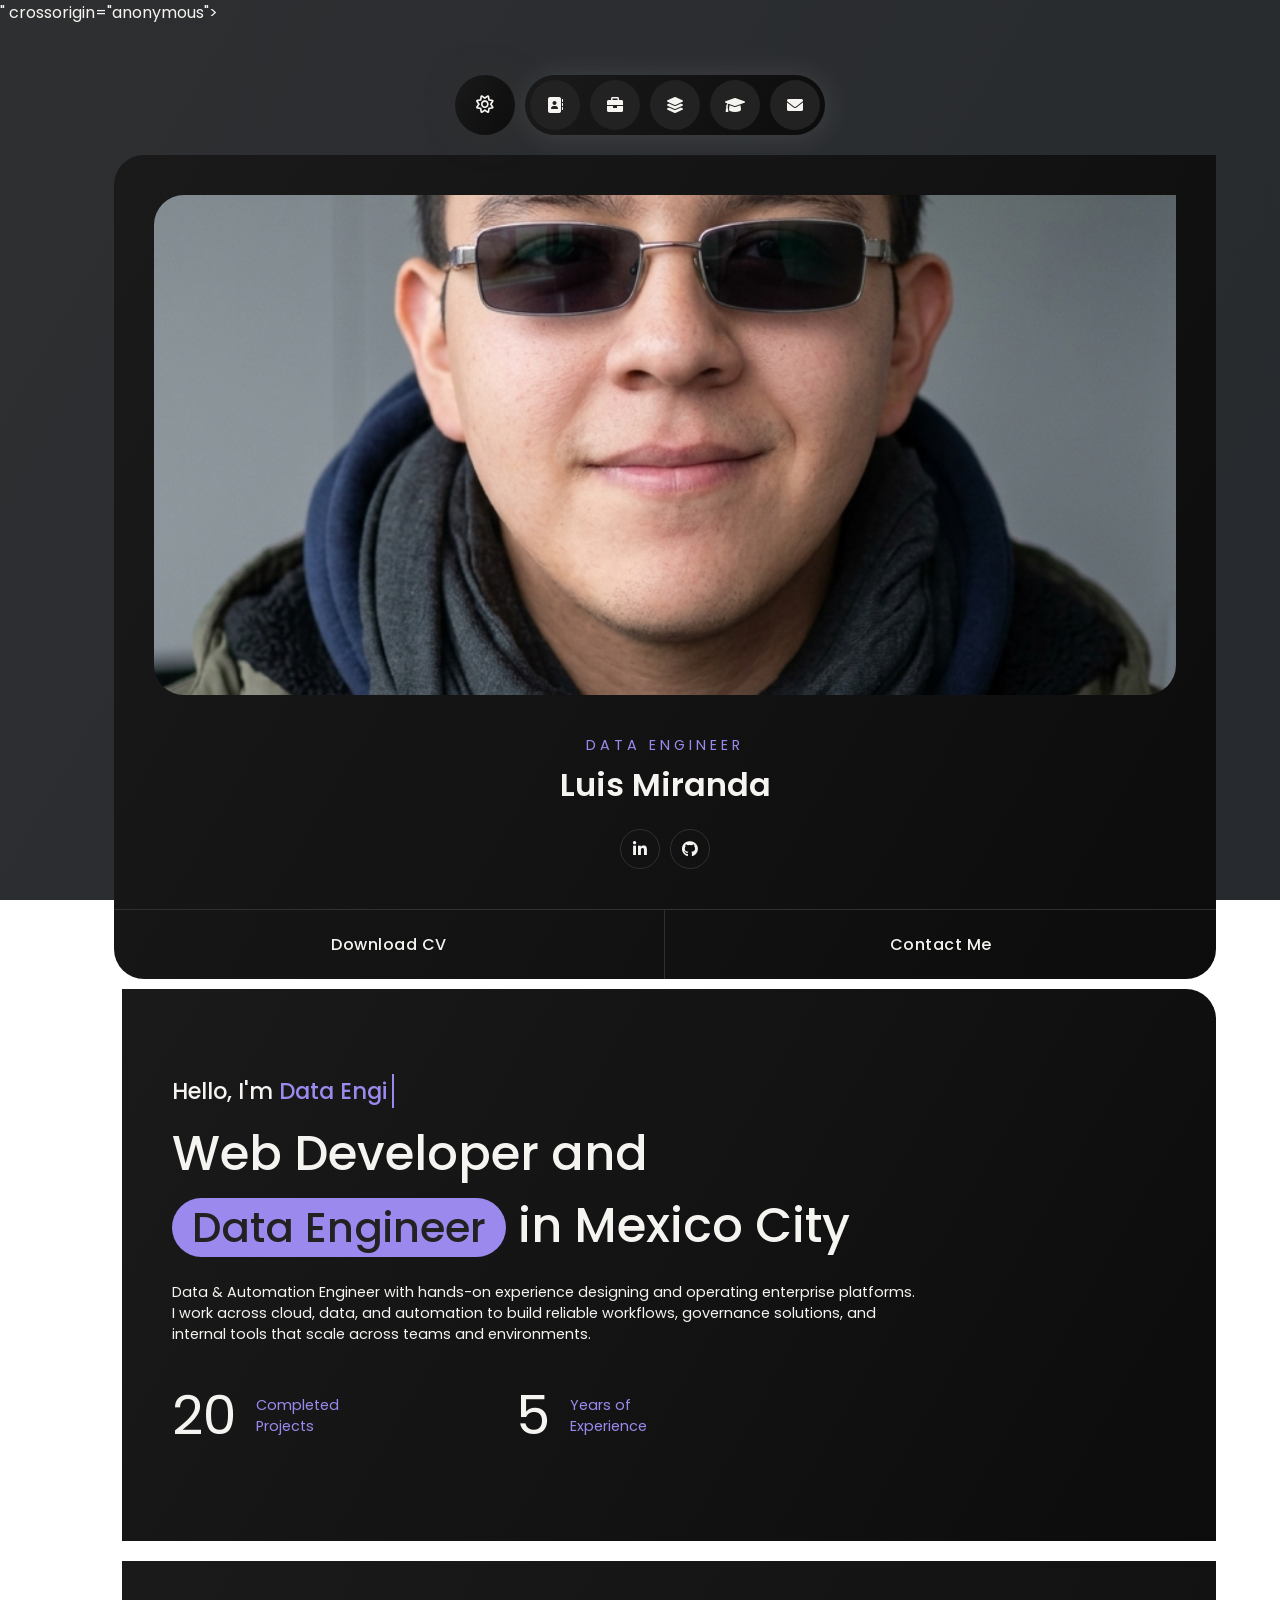
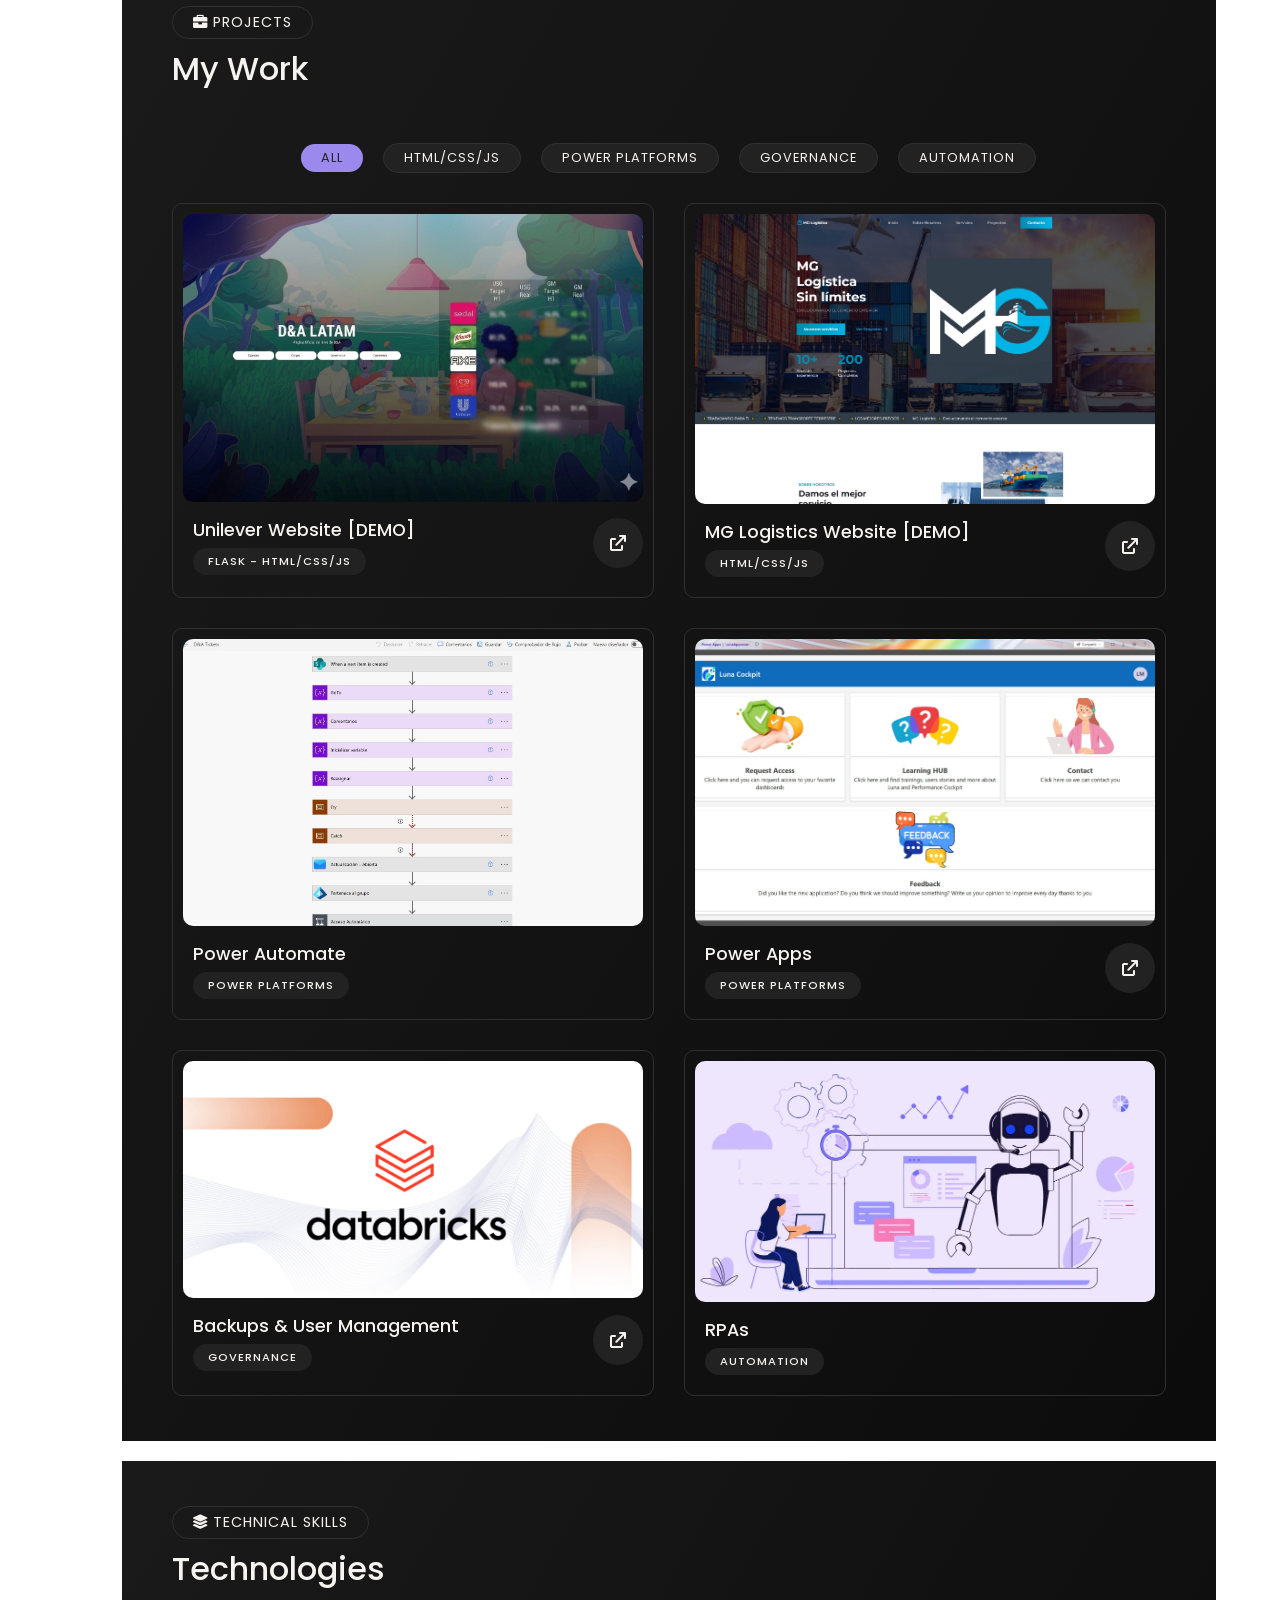
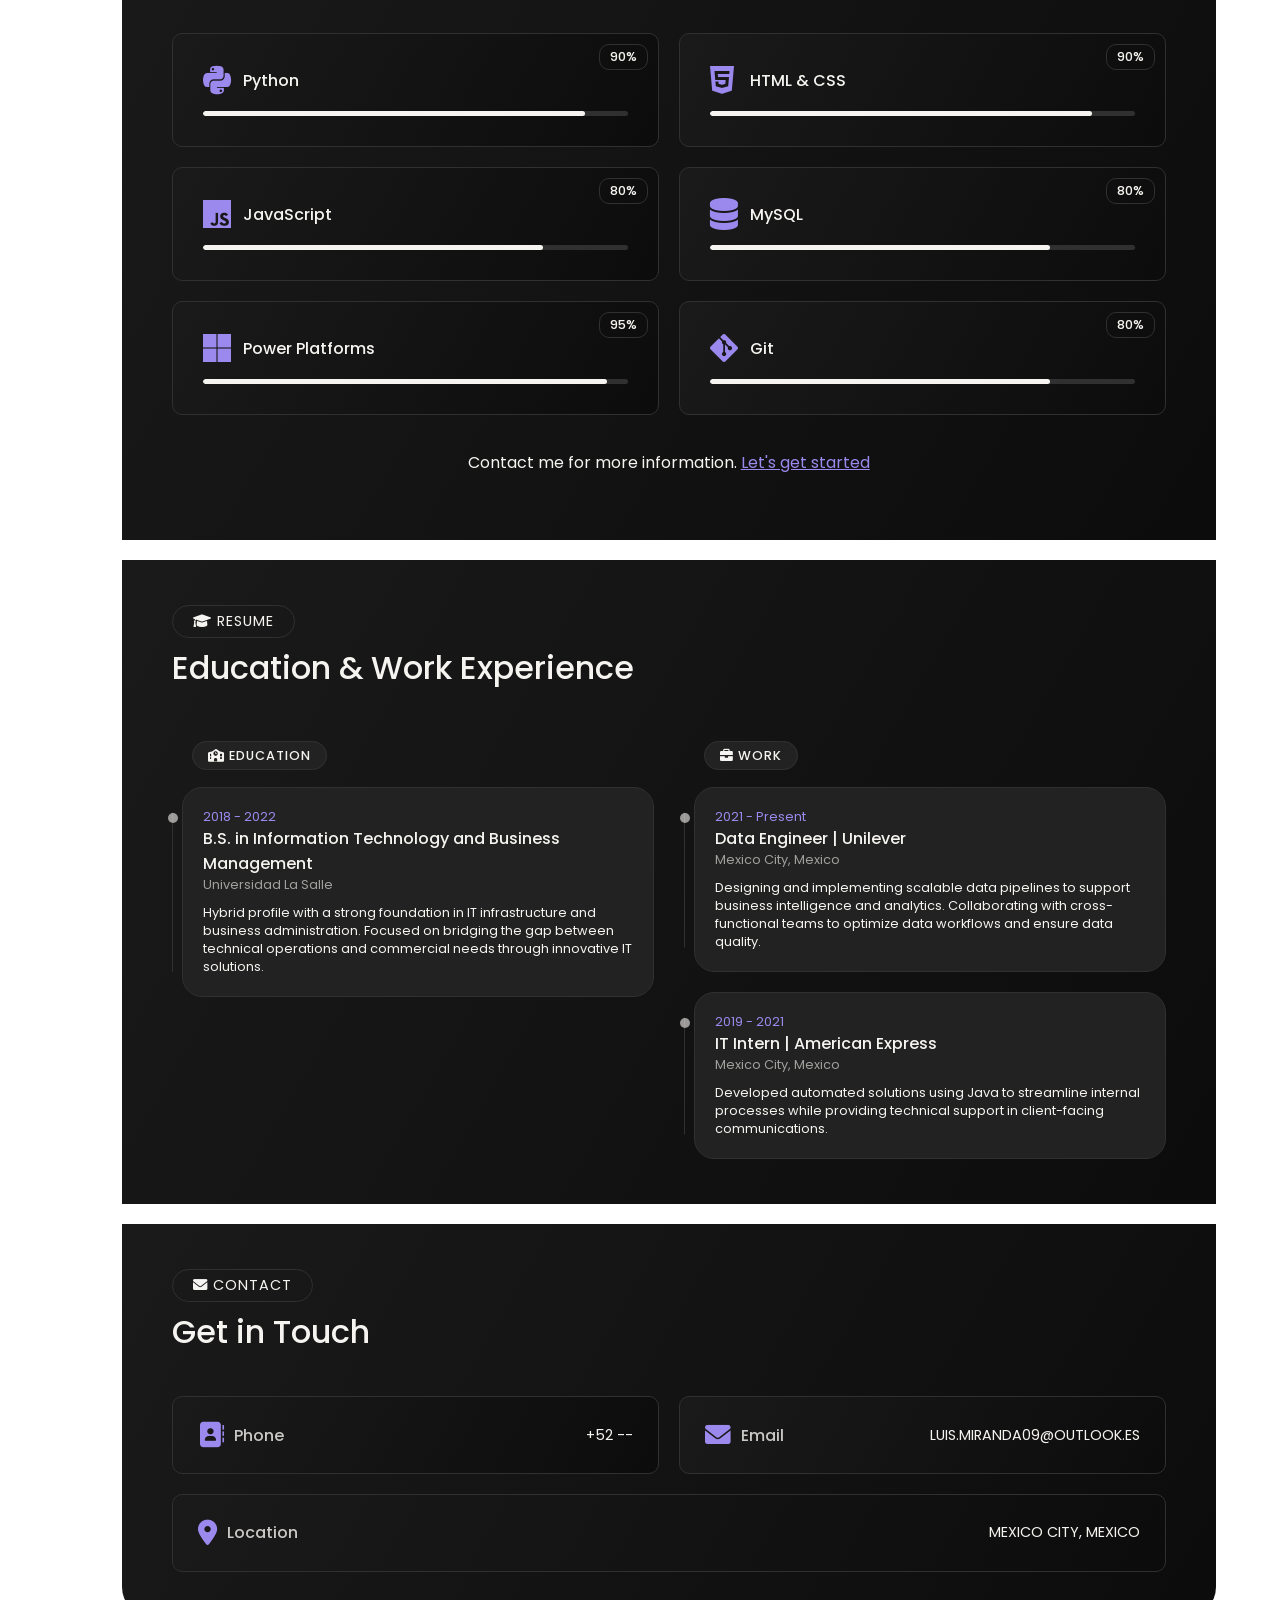
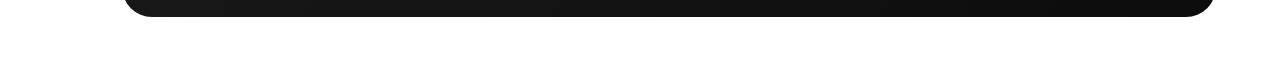
<file: index.html>
<!DOCTYPE html>
<html lang="es">

<head>
    <meta charset="UTF-8">
    <meta name="viewport" content="width=device-width, initial-scale=1.0">
    <meta property="og:image" content="https://luis-miranda.netlify.app/assets/og-image.png"/>
    <title>Luis Miranda | Portfolio</title>

    <link rel="icon" href="/favicon.ico" type="image/x-icon" />
    <link rel="icon" type="image/png" sizes="32x32" href="/assets/favicon-32x32.png" />
    <link rel="icon" type="image/png" sizes="16x16" href="/assets/favicon-16x16.png" />

    <link rel="apple-touch-icon" sizes="180x180" href="/assets/apple-touch-icon.png" />
    <meta name="theme-color" content="#020617" />


    <link rel="stylesheet" href="/css/style.css">
    <link rel="shortcut icon" href="favicon.ico" type="image/x-icon">
    <link rel="preconnect" href="https://fonts.googleapis.com">
    <link rel="preconnect" href="https://fonts.gstatic.com" crossorigin>
    <link
        href="https://fonts.googleapis.com/css2?family=Poppins:ital,wght@0,100;0,200;0,300;0,400;0,500;0,600;0,700;0,800;0,900;1,100;1,200;1,300;1,400;1,500;1,600;1,700;1,800;1,900&display=swap"
        rel="stylesheet">
    <link rel="stylesheet" href="https://cdnjs.cloudflare.com/ajax/libs/font-awesome/6.0.0-beta3/css/all.min.css"
        integrity="sha512-Fo3rlrZj/k7ujTnHq6O5X5Y>" crossorigin="anonymous">
</head>

<body>
    <div class="main-container">
        <div class="menu-profile">
            <header>
                <nav>
                    <!-- Dark Mode -->
                    <button class="dark-light-btn bg-gradient">
                        <i class="fa-regular fa-sun"></i>
                    </button>
                    <ul>
                        <li><a href="#about-me" data-label="About" class="active"><i class="fa-solid fa-address-book"></i></a></li>
                        <li><a href="#projects" data-label="Projects"><i class="fa-solid fa-briefcase"></i></a></li>
                        <li><a href="#skills" data-label="Skills"><i class="fa-solid fa-layer-group"></i></a></li>
                        <li><a href="#edu-work" data-label="Education"><i class="fa-solid fa-graduation-cap"></i></a></li>
                        <li><a href="#contact" data-label="Contact"><i class="fa-solid fa-envelope"></i></a></li>
                    </ul>
                </nav>
            </header>
            <div class="profile-container">
                <div class="user-profile bg-gradient">

                    <div class="user-profile-container">
                        <div class="user-profile-img">
                            <img src="assets/images/profile_photo.png" alt="">
                        </div>
                        <div class="user-profile-text">
                            <span>Data Engineer</span>
                            <h1>Luis Miranda</h1>
                            <div class="profile-social-container">
                                <a href="https://www.linkedin.com/in/luismirandag/" target="_blank"><i
                                        class="fab fa-linkedin-in"></i></a>
                                <a href="https://github.com/LuisMiranda001" target="_blank"><i
                                        class="fab fa-github"></i></a>
                            </div>
                        </div>
                    </div>

                    <div class="user-profile-btns">
                        <a href="/assets/Luis_Miranda_Senior_Data_Engineer.pdf" download target="_blank">Download CV</a>
                        <a href="#contact">Contact Me</a>
                    </div>

                </div>
            </div>
        </div>
        <div class="all-content">
            <!-- About me -->
            <section id="about-me" class="section-container">
                <h3>Hello, I'm <span id="role">Data Engineer</span></h3>
                <h1>Web Developer and <br><span>Data Engineer</span> in Mexico City</h1>
                <p>
                    Data & Automation Engineer with hands-on experience designing and operating enterprise platforms.
                    <br>
                    I work across cloud, data, and automation to build reliable workflows, governance solutions, and
                    internal tools that scale across teams and environments.
                </p>
                <!-- Projects -->
                <div class="projects-container-about">
                    <div class="project-container-box">
                        <span>20</span>
                        <strong>Completed Projects</strong>
                    </div>
                    <div class="project-container-box">
                        <span>5</span>
                        <strong>Years of Experience</strong>
                    </div>
                </div>
            </section>

            <!-- Projects -->
            <section id="projects" class="section-container">
                <div class="section-heading">
                    <span><i class="fa-solid fa-briefcase"></i> Projects</span>
                    <h3>My Work</h3>
                </div>

                <ul class="project-list">
                    <li class="active" data-filter="all">All</li>
                    <li data-filter="html_css_js">HTML/CSS/JS</li>
                    <li data-filter="power-platforms">Power Platforms</li>
                    <li data-filter="governance">Governance</li>
                    <li data-filter="automation">Automation</li>
                </ul>

                <div class="project-container">
                    <!-- Project Box -->
                    <a href="projects/blog_unilever.html" target="_self" class="project-box"
                        data-category="html_css_js">
                        <div class="project-box-img">
                            <img src="assets/images/projects/unilever-web.png" alt="project">
                        </div>
                        <div class="project-box-text-container">
                            <div class="project-box-text">
                                <strong>Unilever Website [DEMO]</strong>
                                <span>FLASK - HTML/CSS/JS</span>
                            </div>
                            <div class="project-box-btn">
                                <i class="fa-solid fa-arrow-up-right-from-square"></i>
                            </div>
                        </div>
                    </a>

                    <a href="https://mglogistics.netlify.app/" target="_blank" class="project-box"
                        data-category="html_css_js">
                        <div class="project-box-img">
                            <img src="assets/images/projects/mg_logistics.jpeg" alt="project">
                        </div>
                        <div class="project-box-text-container">
                            <div class="project-box-text">
                                <strong>MG Logistics Website [DEMO]</strong>
                                <span>HTML/CSS/JS</span>
                            </div>
                            <div class="project-box-btn">
                                <i class="fa-solid fa-arrow-up-right-from-square"></i>
                            </div>
                        </div>
                    </a>

                    <a class="project-box" data-category="power-platforms">
                        <div class="project-box-img">
                            <img src="assets/images/projects/power-automate.jpg" alt="project">
                        </div>
                        <div class="project-box-text-container">
                            <div class="project-box-text">
                                <strong>Power Automate</strong>
                                <span>Power Platforms</span>
                            </div>
                            <!-- <div class="project-box-btn">
                                <i class="fa-solid fa-arrow-up-right-from-square"></i>
                            </div> -->
                        </div>
                    </a>

                    <a href="/projects/blog_luna.html" target="_self" class="project-box"
                        data-category="power-platforms">
                        <div class="project-box-img">
                            <img src="assets/images/projects/powerapp1.jpeg" alt="project">
                        </div>
                        <div class="project-box-text-container">
                            <div class="project-box-text">
                                <strong>Power Apps</strong>
                                <span>Power Platforms</span>
                            </div>
                            <div class="project-box-btn">
                                <i class="fa-solid fa-arrow-up-right-from-square"></i>
                            </div>
                        </div>
                    </a>

                    <a href="/projects/blog_db.html" target="_self" class="project-box" data-category="governance">
                        <div class="project-box-img">
                            <img src="assets/images/projects/databricks.png" alt="project">
                        </div>
                        <div class="project-box-text-container">
                            <div class="project-box-text">
                                <strong>Backups & User Management</strong>
                                <span>Governance</span>
                            </div>
                            <div class="project-box-btn">
                                <i class="fa-solid fa-arrow-up-right-from-square"></i>
                            </div>
                        </div>
                    </a>

                    <a class="project-box" data-category="automation">
                        <div class="project-box-img">
                            <img src="assets/images/projects/RPA.webp" alt="project">
                        </div>
                        <div class="project-box-text-container">
                            <div class="project-box-text">
                                <strong>RPAs</strong>
                                <span>Automation</span>
                            </div>
                            <!-- <div class="project-box-btn">
                                <i class="fa-solid fa-arrow-up-right-from-square"></i>
                            </div> -->
                        </div>
                    </a>

                </div>
            </section>
            <!-- Skills -->
            <section id="skills" class="section-container">
                <div class="section-heading">
                    <span><i class="fa-solid fa-layer-group"></i> Technical Skills</span>
                    <h3>Technologies</h3>
                </div>

                <div class="skill-box-container">

                    <div class="skill-box bg-gradient">
                        <div class="skill-box-content">
                            <i class="fab fa-python"></i>
                            <span>Python</span>
                        </div>
                        <div class="skill-box-bar">
                            <span style="width: 90%;"></span>
                        </div>
                        <span class="skill-box-percentage">90%</span>
                    </div>

                    <div class="skill-box bg-gradient">
                        <div class="skill-box-content">
                            <i class="fa-brands fa-html5"></i>
                            <span>HTML & CSS</span>
                        </div>
                        <div class="skill-box-bar">
                            <span style="width: 90%;"></span>
                        </div>
                        <span class="skill-box-percentage">90%</span>
                    </div>

                    <div class="skill-box bg-gradient">
                        <div class="skill-box-content">
                            <i class="fa-brands fa-js"></i>
                            <span>JavaScript</span>
                        </div>
                        <div class="skill-box-bar">
                            <span style="width: 80%;"></span>
                        </div>
                        <span class="skill-box-percentage">80%</span>
                    </div>

                    <div class="skill-box bg-gradient">
                        <div class="skill-box-content">
                            <i class="fa-solid fa-database"></i>
                            <span>MySQL</span>
                        </div>
                        <div class="skill-box-bar">
                            <span style="width: 80%;"></span>
                        </div>
                        <span class="skill-box-percentage">80%</span>
                    </div>

                    <div class="skill-box bg-gradient">
                        <div class="skill-box-content">
                            <i class="fa-brands fa-microsoft"></i>
                            <span>Power Platforms</span>
                        </div>
                        <div class="skill-box-bar">
                            <span style="width: 95%;"></span>
                        </div>
                        <span class="skill-box-percentage">95%</span>
                    </div>

                    <div class="skill-box bg-gradient">
                        <div class="skill-box-content">
                            <i class="fa-brands fa-git-alt"></i>
                            <span>Git</span>
                        </div>
                        <div class="skill-box-bar">
                            <span style="width: 80%;"></span>
                        </div>
                        <span class="skill-box-percentage">80%</span>
                    </div>

                </div>
                <p class="service-message">Contact me for more information. <a href="#contact">Let's get started</a>
                </p>
            </section>
            <!-- Education -->
            <section id="edu-work" class="section-container">

                <div class="section-heading">
                    <span><i class="fa-solid fa-graduation-cap"></i> Resume</span>
                    <h3>Education & Work Experience</h3>
                </div>
                <div class="edu-work-container">

                    <div class="edu-container">
                        <span class="edu-work-label">
                            <i class="fa-solid fa-school"></i>
                            Education
                        </span>

                        <div class="edu-work-box-container">
                            <div class="edu-work-box">
                                <span class="edu-work-year">2018 - 2022</span>
                                <strong>B.S. in Information Technology and Business Management</strong>
                                <span class="edu-work-location">Universidad La Salle</span>
                                <p>Hybrid profile with a strong foundation in IT infrastructure and business
                                    administration. Focused on bridging the gap between technical operations and
                                    commercial needs through innovative IT solutions.</p>
                            </div>
                        </div>

                    </div>

                    <div class="work-container">
                        <span class="edu-work-label">
                            <i class="fa-solid fa-briefcase"></i>
                            Work
                        </span>

                        <div class="edu-work-box-container">
                            <div class="edu-work-box">
                                <span class="edu-work-year">2021 - Present</span>
                                <strong>Data Engineer | Unilever</strong>
                                <span class="edu-work-location">Mexico City, Mexico</span>
                                <p>Designing and implementing scalable data pipelines to support business intelligence
                                    and analytics. Collaborating with cross-functional teams to optimize data workflows
                                    and ensure data quality.</p>
                            </div>
                        </div>
                        <div class="edu-work-box-container">
                            <div class="edu-work-box">
                                <span class="edu-work-year">2019 - 2021</span>
                                <strong>IT Intern | American Express</strong>
                                <span class="edu-work-location">Mexico City, Mexico</span>
                                <p>Developed automated solutions using Java to streamline internal processes while
                                    providing technical support in client-facing communications.</p>
                            </div>
                        </div>
                    </div>
                </div>

            </section>
            <!-- Contact -->
            <section id="contact" class="section-container"">
                    <div class=" section-heading">
                <span><i class="fa-solid fa-envelope"></i> Contact</span>
                <h3>Get in Touch</h3>
        </div>
        <div class="contact-box-container">
            <div class="contact-box bg-gradient">
                <div class="contact-box-icon">
                    <i class="fa-solid fa-address-book"></i>
                    <strong>Phone</strong>
                </div>
                <span>+52 --</span>
            </div>
            <div class="contact-box bg-gradient">
                <div class="contact-box-icon">
                    <i class="fa-solid fa-envelope"></i>
                    <strong>Email</strong>
                </div>
                <span>luis.miranda09@outlook.es</span>
            </div>
            <div class="contact-box bg-gradient contact-box-location">
                <div class="contact-box-icon">
                    <i class="fa-solid fa-map-marker-alt"></i>
                    <strong>Location</strong>
                </div>
                <span>Mexico City, Mexico</span>
            </div>
        </div>
        </section>
    </div>
    </div>

    <script src="js/script.js"></script>
</body>

</html>
</file>
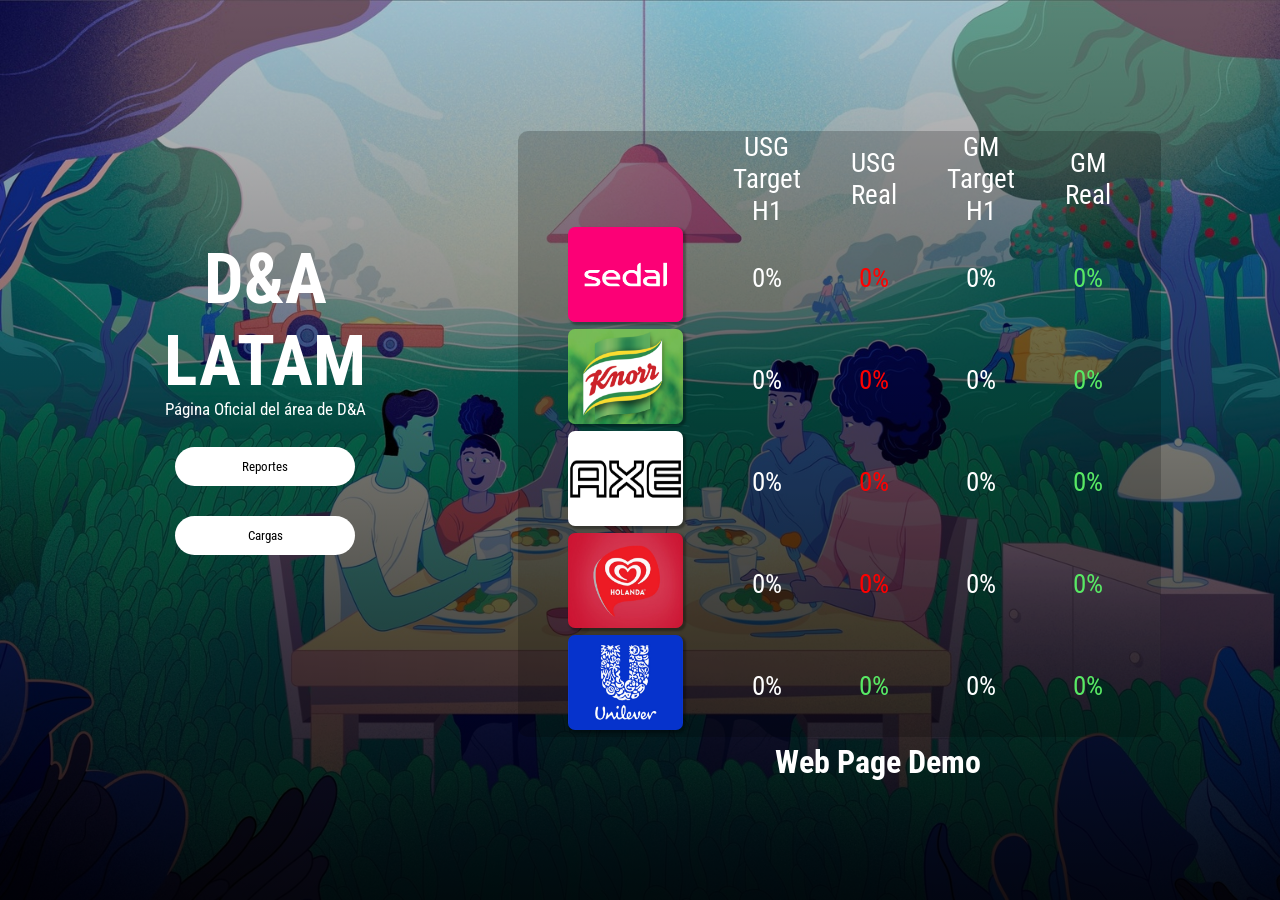
<file: projects/d_landing.html>
<!DOCTYPE html>
<html lang="es">

<head>
    <meta charset="UTF-8">
    <meta http-equiv="X-UA-Compatible" content="IE=edge">
    <meta name="viewport" content="width=device-width, initial-scale=1.0">
    <script src="https://ajax.googleapis.com/ajax/libs/jquery/2.2.4/jquery.min.js"></script>
    <link rel="stylesheet" href="https://unpkg.com/swiper/swiper-bundle.min.css" />
    <link rel="stylesheet" href="../css/d_landing.css">
    <title>Inicio</title>
    <link rel="shortcut icon" href="../assets/images/demo/Logo.ico" type="image/x-icon">
</head>

<body>
    <div class="snow"></div>
    <div class="container-all">
        <div class="row">
            <div class="col">
                <h1>D&A LATAM</h1>
                <p>Página Oficial del área de D&A</p>
                <a href="d_reportes.html"><button type="button">Reportes</button></a>
                <a href="d_cargas.html"><button type="button">Cargas</button></a>
            </div>
            <div class="col">
                <div class="container">
                    <table class="targets">
                        <tr class="header">
                            <td></td>
                            <td>USG Target H1</td>
                            <td>USG Real</td>
                            <td>GM Target H1</td>
                            <td>GM Real</td>
                        </tr>
                        <tr>
                            <td><img src="../assets/images/demo/B&W.png" alt="B&W" class="_logo" title="B&W"></td>
                            <td>0%</td>
                            <td style="color:red">0%</td>
                            <td>0%</td>
                            <td style="color:#58E864">0%</td>
                        </tr>
                        <tr>
                            <td><img src="../assets/images/demo/Nutrition.png" alt="Nutrition" class="_logo" title="Nutrition"></td>
                            <td>0%</td>
                            <td style="color:red">0%</td>
                            <td>0%</td>
                            <td style="color:#58E864">0%</td>
                        </tr>
                        <tr>
                            <td><img src="../assets/images/demo/PC.jpg" alt="Personal Care" class="_logo" title="Personal Care"></td>
                            <td>0%</td>
                            <td style="color: red;">0%</td>
                            <td>0%</td>
                            <td style="color:#58E864">0%</td>
                        </tr>
                        <tr>
                            <td><img src="../assets/images/demo/IceCream.png" alt="Home Care" class="_logo" title="Ice Cream"></td>
                            <td>0%</td>
                            <td style="color:red">0%</td>
                            <td>0%</td>
                            <td style="color:#58E864;">0%</td>
                        </tr>
                        <tr>
                            <td><img src="../assets/images/demo/Udm.png" alt="Total" class="_logo" title="Total"></td>
                            <td>0%</td>
                            <td style="color:#58E864">0%</td>
                            <td>0%</td>
                            <td style="color:#58E864">0%</td>
                        </tr>
                    </table>
                    <div class="anotacion">
                        <p><b>Web Page Demo</b></p>
                    </div>
                </div>
            </div>
        </div>
    </div>
    <script src="https://unpkg.com/swiper/swiper-bundle.min.js"></script>
</body>

</html>
</file>
<file: css/style.css>
*{
    margin: 0;
    padding: 0;
    box-sizing: border-box;
    font-family: poppins, sans-serif;
    scroll-behavior: smooth;
}
a{
    text-decoration: none;
}
ul{
    list-style: none;
}
/* Root Colors  #9c89ee; */
:root{
    --main-color: #9c89ee;
    --secondary-color: #5f85db;
    --text-color: #f6f4f0;
    --bg-color: #222222;
    --body-bg-color: #2d2d33;
    --border-color: #303030;
    --gradient-start: rgb(26, 26, 26);
    --gradient-end: #0c0c0c;
    --bg-gradient-start: #2d2f31;
    --bg-gradient-end: #272a2e;
}
/* Light Mode */
:root.light-mode{
    --main-color: #9c89ee;
    --secondary-color: #5f85db;
    --text-color: #000000;
    --bg-color: #ebebeb;
    --body-bg-color: #dadada;
    --border-color: #e0e0e0;
    --gradient-start: rgb(225, 225, 225);
    --gradient-end: #ececec;
    --bg-gradient-start: rgba(235, 235, 235);
    --bg-gradient-end: #dbdbdb;
}

body{
    color: var(--text-color);
    background-image: linear-gradient(120deg, var(--bg-gradient-start), var(--bg-gradient-end)) !important;
    background-attachment: fixed;
}
.bg-gradient{
    background: linear-gradient(120deg, var(--gradient-start), var(--gradient-end)) !important;
}
/* Main */
.main-container{
    max-width: 1320px;
    width: 90%;
    margin: 50px auto;
    display: grid;
    grid-template-columns: 325px 1fr;
    grid-gap: 10px;
    align-items: flex-start;
}
.menu-profile{
    display: grid;
    grid-template-columns: 65px 1fr;
    grid-gap: 10px;
    position: sticky;
    top: 10px;
}
header{
    position: relative;
    z-index: 2;
}
header,
header ul{
    width: 100%;
    display: flex;
    flex-direction: column;
}
header ul{
    background: linear-gradient(120deg, var(--gradient-start), var(--gradient-end)) !important;
    padding: 10px 5px;
    border-radius: 30px;
    display: grid;
    grid-gap: 10px;
    justify-content: center;
}
header ul li a{
    width: 50px;
    height: 50px;
    border-radius: 50%;
    font-family: 1.03rem;
    display: flex;
    justify-content: center;
    align-items: center;
    color: var(--text-color);
    background-color: var(--bg-color);
    position: relative;
    transition: all ease 0.2s;
}
header ul li a::after{
    content: attr(data-label);
    position: absolute;
    top: 50%;
    left: 120%;
    transform: translateY(-50%);
    white-space: nowrap;
    background-color: var(--main-color);
    color: var(--bg-color);
    padding: 5px 10px;
    border-radius: 5px;
    font-size: 14px;
    font-weight: 500;
    opacity: 0;
    visibility: hidden;
    transition: opacity 0.3s ease, visibility 0.3s ease;
}
header ul li a::before{
    content: '';
    position: absolute;
    top: 50%;
    left: 110%;
    transform: translateY(-50%);
    width: 0px;
    height: 0px;
    border-style: solid;
    border-width: 5px 5px 5px 0;
    border-color: transparent var(--main-color) transparent transparent;
    opacity: 0;
    visibility: hidden;
    transition: opacity 0.3s ease, visibility 0.3s ease;
}
header nav ul li a:hover::before,
header nav ul li a:hover::after{
    opacity: 1;
    visibility: visible;
}
.dark-light-btn{
    width: 65px;
    height: 65px;
    border-radius: 50%;
    font-size: 1.1rem;
    margin-bottom: 10px;
    display: flex;
    justify-content: center;
    align-items: center;
    color: var(--text-color);
    border: none;
    outline: none;
    cursor: pointer;
    transition: all ease 0.3s;
}
.dark-light-btn:hover,
header ul  li a:hover,
header ul  li a.active{
    color: var(--main-color);
}
/* Profile Container */
.profile-container{
    height: 100%;
    position: relative;
}
.user-profile{
    width: 120%;
    display: flex;
    align-items: center;
    flex-direction: column;
    border-radius: 30px 0px 30px 30px;
}
.user-profile-container{
    display: flex;
    flex-direction: column;
    padding: 40px;
    width: 100%;
}
.user-profile-img{
    width: 100%;
    height: 280px;
    display: flex;
    border-radius: 30px 0px 30px 30px;
    background-color: var(--text-color);
    overflow: hidden;
}
.user-profile-img img{
    width: 100%;
    height: 100%;
    object-fit: cover;
    object-position: center;
}
.user-profile-text{
    display: flex;
    flex-direction: column;
    align-items: center;
    justify-content: center;
    margin-top: 40px;
}
.user-profile-text span{
    color: var(--main-color);
    text-transform: uppercase;
    letter-spacing: 4px;
    font-size: 0.9rem;
}
.user-profile-text h1{
    color: var(--text-color);
    font-size: 2rem;
    font-weight: 600;
    margin: 5px 0px;
}
.profile-social-container{
    display: flex;
    justify-content: center;
    align-items: center;
    grid-gap: 10px;
}
.profile-social-container a{
    width: 40px;
    height: 40px;
    border-radius: 50%;
    border: 1px solid var(--border-color);
    display: flex;
    justify-content: center;
    align-items: center;
    margin-top: 15px;
    color: var(--text-color);
    transition: all ease 0.3s;
}
.profile-social-container a:hover,
.user-profile-btns a:hover{
    color: var(--main-color);
    border-color: var(--main-color);
}
.user-profile-btns{
    display: grid;
    grid-template-columns: 1fr 1fr;
    height: 70px;
    border-top: 1px solid var(--border-color);
    width: 100%;
}
.user-profile-btns a{
    display: flex;
    justify-content: center;
    align-items: center;
    color: var(--text-color);
    letter-spacing: 0.5px;
    font-weight: 500;
    transition: all ease 0.3s;
}
.user-profile-btns a:first-child{
    border-right: 1px solid var(--border-color);
}
.section-container{
    background: linear-gradient(120deg, var(--gradient-start), var(--gradient-end)) !important;
    padding: 45px 50px;
    display: flex;
    flex-direction: column;
}
.all-content{
    padding-left: 5%;
    display: flex;
    flex-direction: column;
    grid-gap: 20px;
    width: 100%;
    overflow: hidden;
}
/* About Us */
#about-me{
    border-radius: 0px 30px 0px 0px;
    padding: 85px 50px;
}
#about-me h3{
    color: var(--text-color);
    font-weight: 500;
    font-size: 1.4rem;
}
#about-me h3 span{
    color: var(--main-color);
}
#about-me #role{
    opacity: 1;
    white-space: nowrap;
    transition: opacity 0.5s ease-out;
    border-right: 2px solid var(--main-color);
    display: inline-block;
    padding-right: 5px;
}
#about-me h1{
    color: var(--text-color);
    font-size: 3rem;
    margin: 10px 0px;
    font-weight: 500;
    max-width: 700px;
}
#about-me h1 span{
    background-color: var(--main-color);
    color: var(--bg-color);
    padding: 0px 20px;
    border-radius: 30px;
    font-size: 2.6rem;
}
#about-me p{
    color: var(--text-color);
    font-size: 0.9rem;
    margin-top: 10px;
    max-width: 750px;
}
.projects-container-about{
    display: grid;
    grid-template-columns: 1fr 1fr 1fr;
    grid-gap: 40px;
    margin-top: 30px;
}
.project-container-box{
    display: flex;
    align-items: center;
    grid-gap: 20px;
}
.project-container-box span{
    color: var(--text-color);
    font-size: 3.4rem;
    font-weight: 400;
}
.project-container-box strong{
    color: var(--main-color);
    font-size: 0.9rem;
    font-weight: 400;
    max-width: 100px;
}
/* Skills */
.section-heading{
    display: flex;
    flex-direction: column;
    align-items: flex-start;
}
.section-heading span{
    color: var(--text-color);
    border: 1px solid var(--border-color);
    padding: 5px 20px;
    border-radius: 30px;
    font-size: 0.9rem;
    text-transform: uppercase;
    letter-spacing: 1px;
}
.section-heading h3{
    color: var(--text-color);
    font-size: 2rem;
    font-weight: 500;
    margin-top: 6px;
}
.skill-box-container{
    display: grid;
    grid-template-columns: 1fr 1fr;
    grid-gap: 20px;
    margin-top: 40px;
    width: 100%;
}
.skill-box{
    border: 1px solid var(--border-color);
    padding: 30px;
    border-radius: 10px;
    position: relative;
}
.skill-box-content{
    display: grid;
    grid-template-columns: 30px 1fr;
    grid-gap: 10px;
    align-items: center;
}
.skill-box-content i{
    color: var(--main-color);
    font-size: 2rem;
}
.skill-box-content span{
    color: var(--text-color);
    font-weight: 500;
}
.skill-box-percentage{
    position: absolute;
    right: 10px;
    top: 10px;
    border-radius: 10px;
    border: 1px solid var(--border-color);
    color: var(--text-color);
    font-size: 0.8rem;
    font-weight: 500;
    padding: 3px 10px;
}
.skill-box-bar{
    position: relative;
    width: 100%;
    height: 5px;
    background-color: var(--border-color);
    border-radius: 10px;
    overflow: hidden;
    margin-top: 15px;
}
.skill-box-bar span{
    background-color: var(--text-color);
    height: 100%;
    position: absolute;
    left: 0px;
    top: 0px;
    border-radius: 30px;
}
.service-message{
    color: var(--text-color);
    text-align: center;
    margin: 35px 0px 20px 0px;
}
.service-message a{
    color: var(--main-color);
    text-decoration: underline;
}
/* Projects */
.project-list{
    display: flex;
    justify-content: center;
    align-items: center;
    grid-gap: 20px;
    flex-wrap: wrap;
    margin: 50px 0px 0px 0px;
}
.project-list li{
    color: var(--text-color);
    background-color: var(--bg-color);
    border: 1px solid var(--border-color);
    padding: 5px 20px;
    border-radius: 20px;
    font-size: 0.8rem;
    text-transform: uppercase;
    letter-spacing: 1px;
    cursor: pointer;
    user-select: none;
}
.project-list li.active{
    border: none;
    background-color: var(--main-color);
    color: var(--bg-color);
}
.project-container{
    display: grid;
    grid-template-columns: 1fr 1fr;
    grid-gap: 30px;
    margin-top: 30px;
}
.project-box{
    display: flex;
    flex-direction: column;
    padding: 10px;
    border-radius: 10px;
    border: 1px solid var(--border-color);
    overflow: hidden;
}
.project-box img{
    width: 100%;
    height: 300px;
    border-radius: 10px;
}
.project-box-img img{
    width: 100%;
    height: 100%;
    object-fit: cover;
    object-position: center;
    transition: all ease 0.6s;
}
.project-box-text-container{
    display: grid;
    grid-template-columns: 1fr 50px;
    grid-gap: 10px;
    align-items: center;
}
.project-box-text{
    padding: 10px;
    display: flex;
    flex-direction: column;
    align-items: flex-start;
}
.project-box-text strong{
    color: var(--text-color);
    font-size: 1.1rem;
    margin: 5px 0px;
    font-weight: 500;
}
.project-box-text span{
    color: var(--text-color);
    font-size: 0.7rem;
    background-color: var(--bg-color);
    border-radius: 20px;
    text-transform: uppercase;
    letter-spacing: 1px;
    font-weight: 500;
    padding: 5px 15px;
    transition: all ease 0.3s;
}
.project-box-btn{
    color: var(--text-color);
    width: 50px;
    height: 50px;
    display: flex;
    justify-content: center;
    align-items: center;
    background-color: var(--bg-color);
    border-radius: 50%;
}
.project-box:hover .project-box-text span{
    color: var(--bg-color);
    background-color: var(--main-color);
    border: none;
}
.project-box:hover .project-box-img img{
    transform: scale(1.1);
}
/* Education & Work */
.edu-work-container{
    display: grid;
    grid-template-columns: 1fr 1fr;
    grid-gap: 30px;
    margin-top: 50px
}
.edu-work-label{
    color: var(--text-color);
    background-color: var(--bg-color);
    padding: 5px 15px;
    border-radius: 20px;
    font-size: 0.8rem;
    text-transform: uppercase;
    letter-spacing: 1px;
    font-weight: 500;
    border: 1px solid var(--border-color);
    margin-left: 20px;
}
.edu-work-box-container{
    display: flex;
    flex-direction: column;
    width: 100%;
    grid-gap: 20px;
    margin-top: 20px;
    padding-left: 10px;
    position: relative;
}
.edu-work-box{
    padding: 20px;
    border-radius: 20px;
    display: flex;
    flex-direction: column;
    backdrop-filter: blur(15px);
    background-color: var(--bg-color);
    position: relative;
    border: 1px solid var(--border-color);
}
.edu-work-box-container::before{
    content: '';
    position: absolute;
    left: 0;
    top: 50%;
    transform: translateY(-50%);
    width: 1px;
    height: calc(100% - 50px);
    background-color: var(--border-color);
}
.edu-work-box::after{
    content: '';
    position: absolute;
    left: -15px;
    top: 25px;
    width: 10px;
    height: 10px;
    border-radius: 50%;
    background-color: var(--text-color);
    opacity: 0.6;
}
.edu-work-box .edu-work-year{
    color: var(--main-color);
    font-size: 0.8rem;
}
.edu-work-box strong{
    color: var(--text-color);
    font-size: 1rem;
    font-weight: 500;
}
.edu-work-location{
    font-size: 0.8rem;
    color: var(--text-color);
    opacity: 0.6;
}
.edu-work-box p{
    color: var(--text-color);
    font-size: 0.8rem;
    margin-top: 10px;
}
/* Contact */
#contact{
    border-radius: 0px 0px 30px 30px;
}
.contact-box-container{
    display: grid;
    grid-template-columns: 1fr 1fr;
    margin-top: 40px;
    grid-gap: 20px;
}
.contact-box{
    border-radius: 10px;
    padding: 25px;
    border: 1px solid var(--border-color);
    display: flex;
    justify-content: space-between;
    align-items: center;
}
.contact-box-icon{
    display: flex;
    justify-content: flex-start;
    align-items: center;
    grid-gap: 10px;
}
.contact-box-icon i{
    color: var(--main-color);
    font-size: 1.6rem;
}
.contact-box-icon strong{
    color: var(--text-color);
    opacity: 0.8;
    font-weight: 500;
    font-size: 1rem;
}
.contact-box span{
    color: var(--text-color);
    font-size: 0.9rem;
    text-transform: uppercase;
}
.contact-box-location{
    grid-column: 1/3;
}
/* Responsive */
@media (max-width: 1400px){
    .profile-container{
        padding-left: 50px;
        width: 100%;
    }
    .user-profile{
        width: 100%;
    }
    .main-container,
    .menu-profile{
        grid-template-columns: 1fr;
    }
    .menu-profile{
        position: static;
    }
    .user-profile-img{
        min-height: 500px;
    }
    nav{
        display: grid;
        grid-template-columns: 60px 1fr;
        grid-gap: 10px;
        align-items: baseline;
        max-width: 600px;
        margin: auto;
    }
    nav ul{
        display: flex;
        flex-direction: row;
        justify-content: flex-start;
        overflow-x: auto;
        padding: 5px;
        box-shadow: 2px 2px 30px rgba(235, 235, 235, 0.12);
    }
    header nav ul li a::after,
    header nav ul li a::before{
        display: none;
    }
    .dark-light-btn{
        width: 60px;
        height: 60px;
        box-shadow: 2px 2px 30px var(--border-color);
    }
}
@media (max-width: 790px){
    .profile-container{
        width: 100%;
        padding-right: 15px;
    }
    .project-container-about{
        grid-template-columns: 1fr 1fr;
    }
    .skill-box-container,
    .project-container,
    .edu-work-container,
    .contact-box-container{
        grid-template-columns: 1fr;
    }
    .contact-box-location{
        grid-column: 1/2;
    }
}
@media (max-width: 520px){
    .main-container{
        margin: 20px auto;
    }
    .projects-container-about{
        grid-template-columns: 1fr;
    }
    .user-profile-img{
        min-height: auto;
    }
    .user-profile-container{
        padding: 30px;
    }
    .section-container{
        padding: 30px 20px;
    }
    #about-me h3{
        display: flex;
        flex-direction: column;
        align-items: flex-start;
    }
    #about-me h3 span{
        min-height: 34px;
    }
    #about-me h2,
    #about-me h2 span{
        font-size: 2rem;
    }
    .projects-container-about{
        grid-gap: 15px;
    }
    .project-container-box{
        display: grid;
        grid-template-columns: 100px 1fr;
    }
    .project-container-box span{
        font-size: 2.8rem;
    }
    .section-heading h3{
        font-size: 1.5rem;
    }
    .project-box-img{
        height: 250px;
    }
    .contact-box{
        flex-wrap: wrap;
        grid-gap: 15px;
    }
}
</file>
<file: css/d_landing.css>
@import url('https://fonts.googleapis.com/css2?family=Roboto+Condensed:ital,wght@0,300;0,400;0,700;1,300;1,400;1,700&display=swap');

*{
    margin: 0;
    padding: 0;
    box-sizing: border-box;
    text-decoration: none;
    font-family: "Roboto Condensed", sans-serif;
}

.container-all{
    width: 100%;
    height: 100vh;
    background-image: linear-gradient(rgba(0,0,0,0.2),rgba(0,0,0,0.9)), url('../assets/images/demo/F&R.jpg');
    background-position: center;
    background-size: cover;
    padding-left: 8%;
    padding-right: 8%;
    box-sizing: border-box;
}

.row{
    display: flex;
    height: 88%;
    align-items: center;   
}

.col{
    flex-basis: 50%;
}

h1{
    color: white;
    font-size: 70px;
    animation: text-animate 5s linear infinite;
    -webkit-animation: text-animate 5s linear infinite;
}

p{
    color: white;
    font-size: 17px;
    line-height: 15px;
}

button{
    width: 180px;
    color: #000;
    font-size: 13px;
    padding: 12px 0;
    background: white;
    border: 0;
    border-radius: 20px;
    outline: none;
    margin-top: 30px;
}

button:hover{
    cursor: pointer;
    background: rgba(245, 245, 245, 0.781);
}

html,body{
    display: grid;
    height: 100%;
    width: 100%;
    place-items: center;
    text-align: center;
}

.container{
    padding: 10px 40px;
    height: 300px;
    width: 750px;
    margin-top: -250px;
}

.container .anotacion p{
    margin-top: 18px;
    padding-left: 150px;
    font-size: 32px;
}

.container .targets{
    border-radius: 10px;
    background-color: rgba(0,0,0,0.2);
    font-family: "Roboto Condensed", sans-serif;
    font-size: 27px;
    color: white;
    border-collapse: separate;
    border-spacing: 50px 0px;
    margin-left: 50px;
}

.container .targets ._logo{
    width: 115px;
    height: 95px;
    border-radius: 7px;
    box-shadow: 2px 2px 2px 1px rgba(0, 0, 0, 0.3);
}

.anotacion p a{
    text-decoration: none;
    color: white;
}

@media (max-width: 1145px){
    .container-all{
        padding-right: 15%;
    }
    .container .targets ._logo{
        width: 100px;
        height: 80px;
    }
    .container{
        width: 600px;
        height: 200px;
        padding-top: 40px;
    }
    .container .targets,
    .container .anotacion p{
        font-size: 20px;
    }
}
@media (max-width: 1040px){
    .container-all{
        padding-right: 100%;
    }
}
</file>
